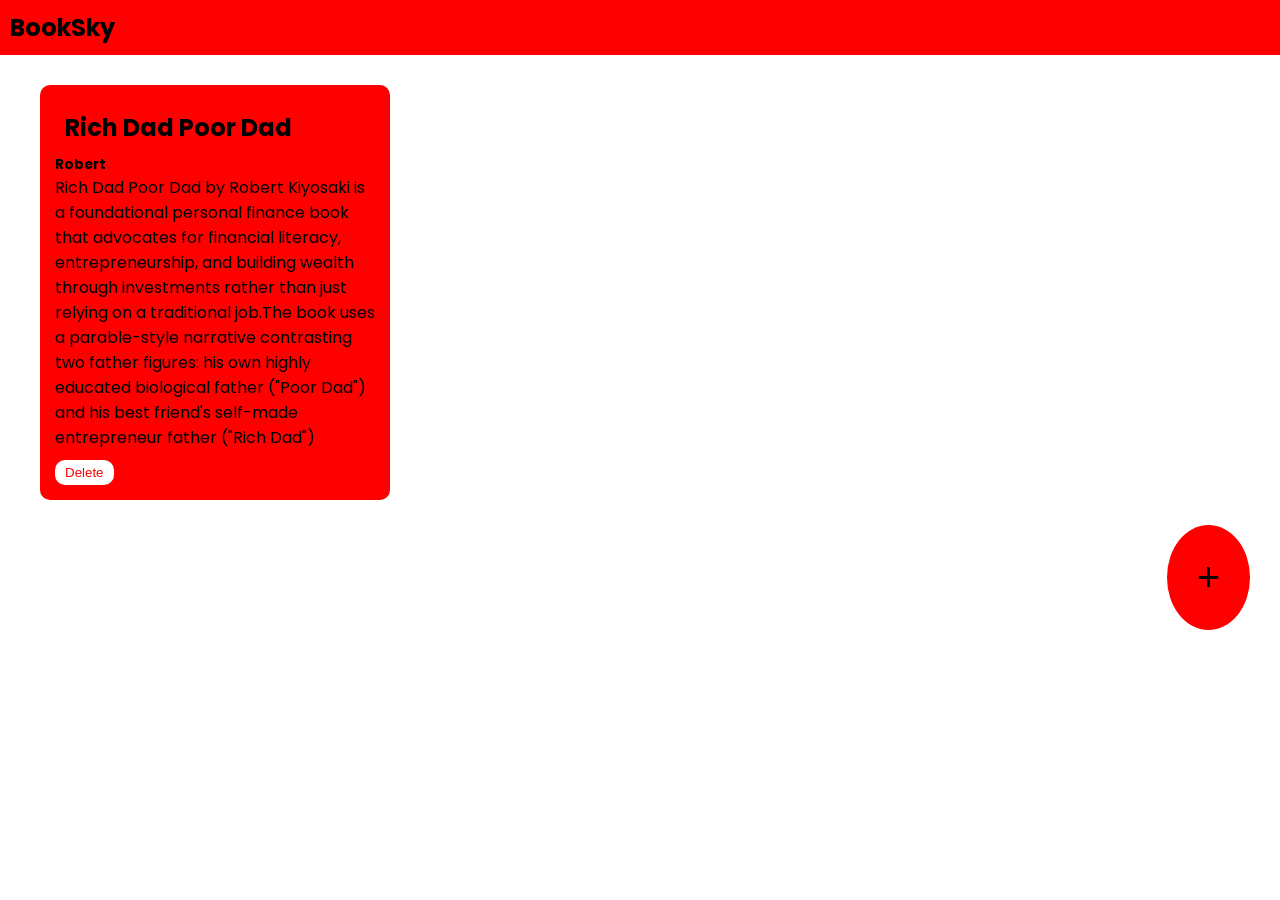
<file: Booksky/index.html>
<!DOCTYPE html>
<html>
    <head>
        <title>Booksky</title>
        <link rel="stylesheet" href="style.css">
        <link rel="preconnect" href="https://fonts.googleapis.com">
        <link rel="preconnect" href="https://fonts.gstatic.com" crossorigin>
        <link href="https://fonts.googleapis.com/css2?family=Poppins:ital,wght@0,100;0,200;0,300;0,400;0,500;0,600;0,700;0,800;0,900;1,100;1,200;1,300;1,400;1,500;1,600;1,700;1,800;1,900&display=swap" rel="stylesheet">
    </head>
    <body>
        <div class="navbar">
            <h2>BookSky</h2>
        </div>
        <div class="container">
            <div class="bookcontainer">
                <h2>Rich Dad Poor Dad</h2>
                <h5>Robert</h5>
                <p>Rich Dad Poor Dad by Robert Kiyosaki is a foundational personal finance book that advocates for financial literacy, entrepreneurship, and building wealth through investments rather than just relying on a traditional job.The book uses a parable-style narrative contrasting two father figures: his own highly educated biological father ("Poor Dad") and his best friend's self-made entrepreneur father ("Rich Dad")</p>
                <button onclick="deleteelement(event)">Delete</button>
            </div>
        </div>
        <div class="popup-overlay"></div>
        <div class="popupbox">
            <h2>Add Book</h2>
            <form>
                <input type="text" placeholder="Book Title" id="book-title-input">
                <input type="text" placeholder="Book Author" id="book-author-input">
                <textarea placeholder="Short Description" id="book-description-input"></textarea>
                <button id="add-book">ADD</button>
                <button id="cancel-popup">CANCEL</button>
            </form>
        </div>
        <button class="add-button" id="add-popup-button">+</button>
        <script src="script.js"></script>

    </body>
</html>
</file>
<file: Booksky/style.css>
*{
    padding:0;
    margin:0;
}

body{
   font-family: "Poppins", sans-serif;
}
.navbar{
    padding: 10px;
    background-color: red;
    color:black ;

}
.container{
    padding: 10px;
    display: inline;
}
.bookcontainer{
    padding: 15px;
    background-color: red;
    color:black;
    width: 25%;
    border-radius: 10px;
    margin: 30px;
    display: inline-block;
    vertical-align: top;
    
}
.bookcontainer h2{
    color: black;
    padding: 10px;
}
.bookcontainer button{
    background-color: white;
    color: red;
    border-radius: 10px;
    padding-bottom: 5px;
    padding-top: 5px;
    padding-left: 10px;
    padding-right: 10px;
    border: none;
    margin-top: 10px;
}
.add-button{
    background-color:red;
    color: black;
    padding-top: 30px;
    padding-bottom: 30px;
    padding-left: 30px;
    padding-right: 30px;
    border-radius: 100%;
    font-size: 40px;
    border:none;
    position: fixed;
    bottom: 30%;
    right: 30px;

}
.popup-overlay{
       background-color: black;
        width:100%;
        height:100%;
        position: absolute;
        opacity:0.8;
        left:0px;
        top:0px;
       z-index:1; 
       display: none;
        
}

.popupbox{
    background-color:red;
    width: 40%;
    padding: 40px;
    border-radius: 10px;
    position:absolute;
    top:20%;
    left: 30%;
    z-index: 2;
    display: none;

}
.popupbox input{
    background: transparent;
    border: none;
    width:100%;
    margin: 5px;
    padding: 5px;
    font-size: 20px;
    border-bottom:solid black 2px;
}
.popupbox textarea{
    background: transparent;
    width:100%;
    margin: 5px;
    padding: 5px;
    font-size: 20px;
    border:solid black 2px;
}
.popupbox input::placeholder{
    color:black;
}
.popupbox textarea::placeholder{
    color:black;
}
.popupbox button{
    background-color: black;
    padding-left: 20px;
    padding-right: 20px;
    padding-top: 10px;
    padding-bottom: 10px;
    border:none;
    margin:5px;
    color:white;
}
.popupbox input:focus{
    border-color: none;
}
.popupbox textarea:focus{
    border-color: none;
}
</file>
